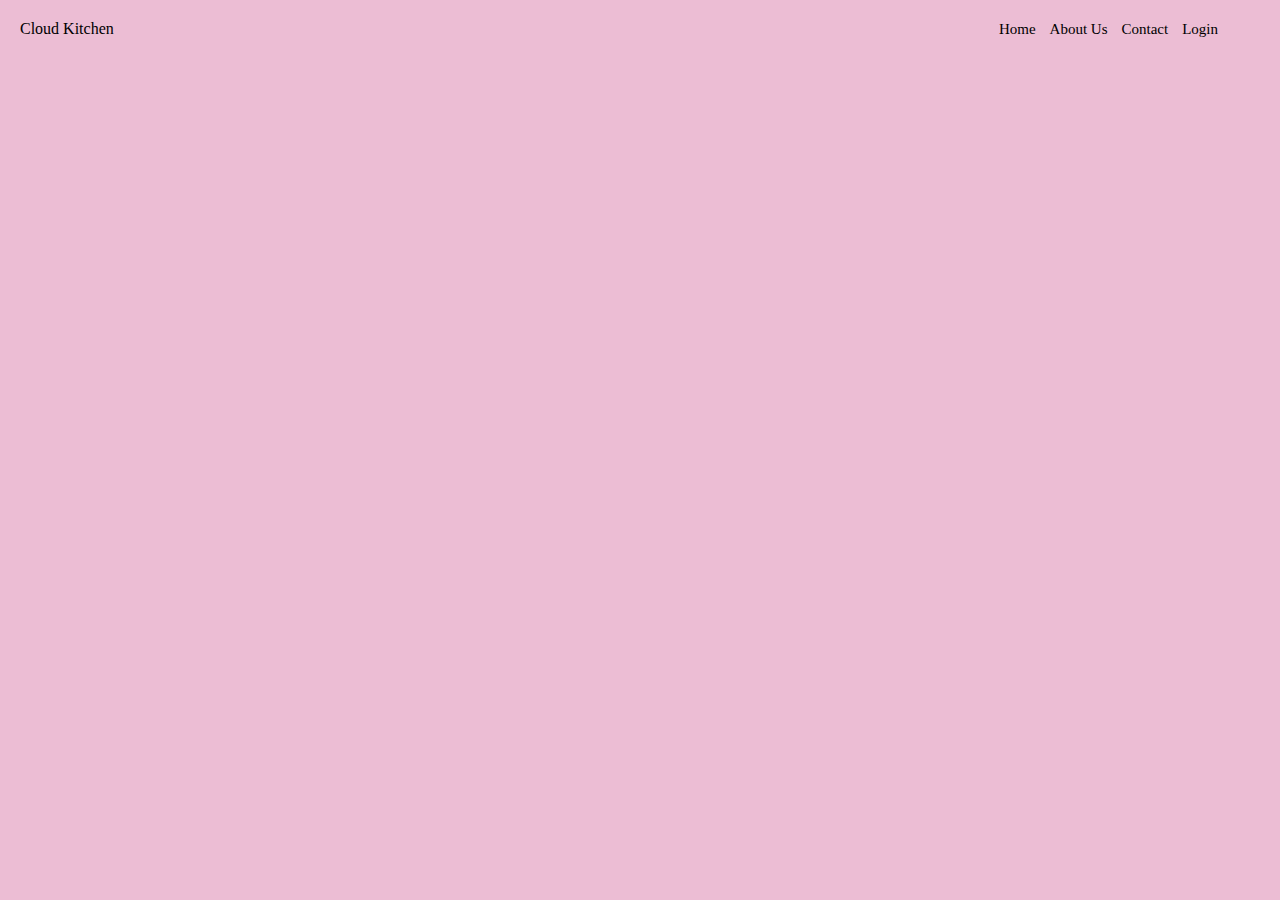
<file: FullStackDeveloper/CloudKitchen/index.html>
<!DOCTYPE html>
<html lang="en">
<head>
    <meta charset="UTF-8">
    <meta name="viewport" content="width=device-width, initial-scale=1.0">
    <title>Cloud Kitchen</title>
    <link rel="stylesheet" href="style.css">
</head>
<body>
    <header>
        <nav>
            <div class="navbar">

                <div class="logo">Cloud Kitchen</div>
                <div class="navlink">
                    <ul>
                        <li>Home</li>
                        <li>About Us</li>
                        <li>Contact</li>
                        <li>Login</li>
                    </ul>
                </div>
            </div>
              

        </nav>

    </header>
    
</body>
</html>
</file>
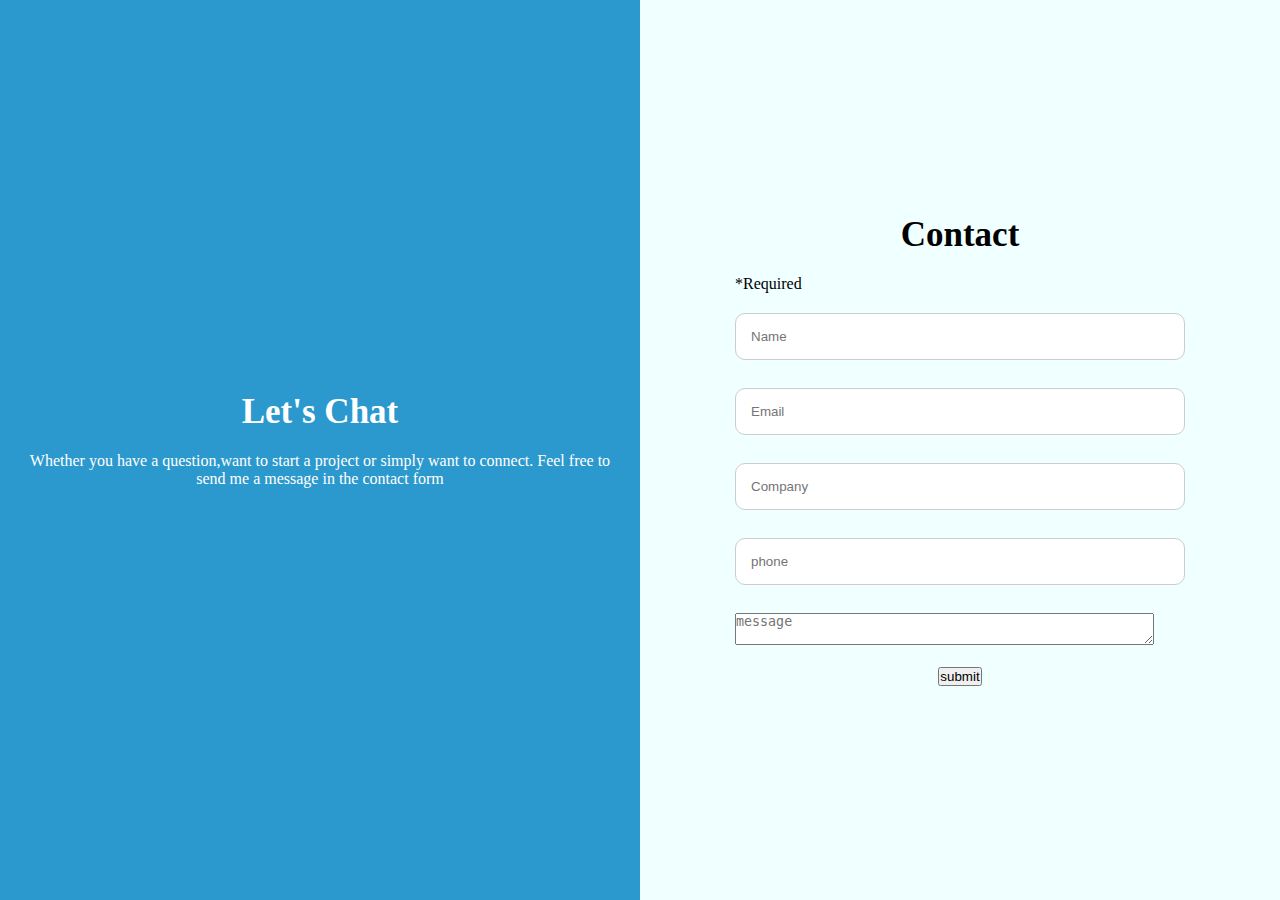
<file: FullStackDeveloper/Contactform.html>
<!DOCTYPE html>
<html lang="en">
<head>
    <meta charset="UTF-8">
    <meta name="viewport" content="width=device-width, initial-scale=1.0">
    <title>Contact</title>
    <link rel="stylesheet" href="form.css">
</head>
<body>
    <div class="square">
        <div class="left-side">
            <h1>Let's Chat</h1>
            <p>
                Whether you have a question,want to start a project or simply want to connect.
                
                Feel free to send me a message in the contact form
            </p>
        </div>
        <div class="right-side">
            <h1>Contact</h1>
            <form action="#">
                    <p>*Required</p>
                    <input type="text" id="Name" placeholder="Name" required>
                    <br><br>
                    <input type="text" id="Email" placeholder="Email" required>
                    <br><br>
                    <input type="text" id="Company" placeholder="Company" required>
                    <br><br>
                    <input type="text" id="phone" placeholder="phone" required>
                    <br><br>
                    <textarea name="message" id="message" cols="50" placeholder="message"></textarea>
                    <br><br>
                    
                </form>
                <button type="submit" > submit</button>
        </div>
    </div>
    
</body>
</html>
</file>
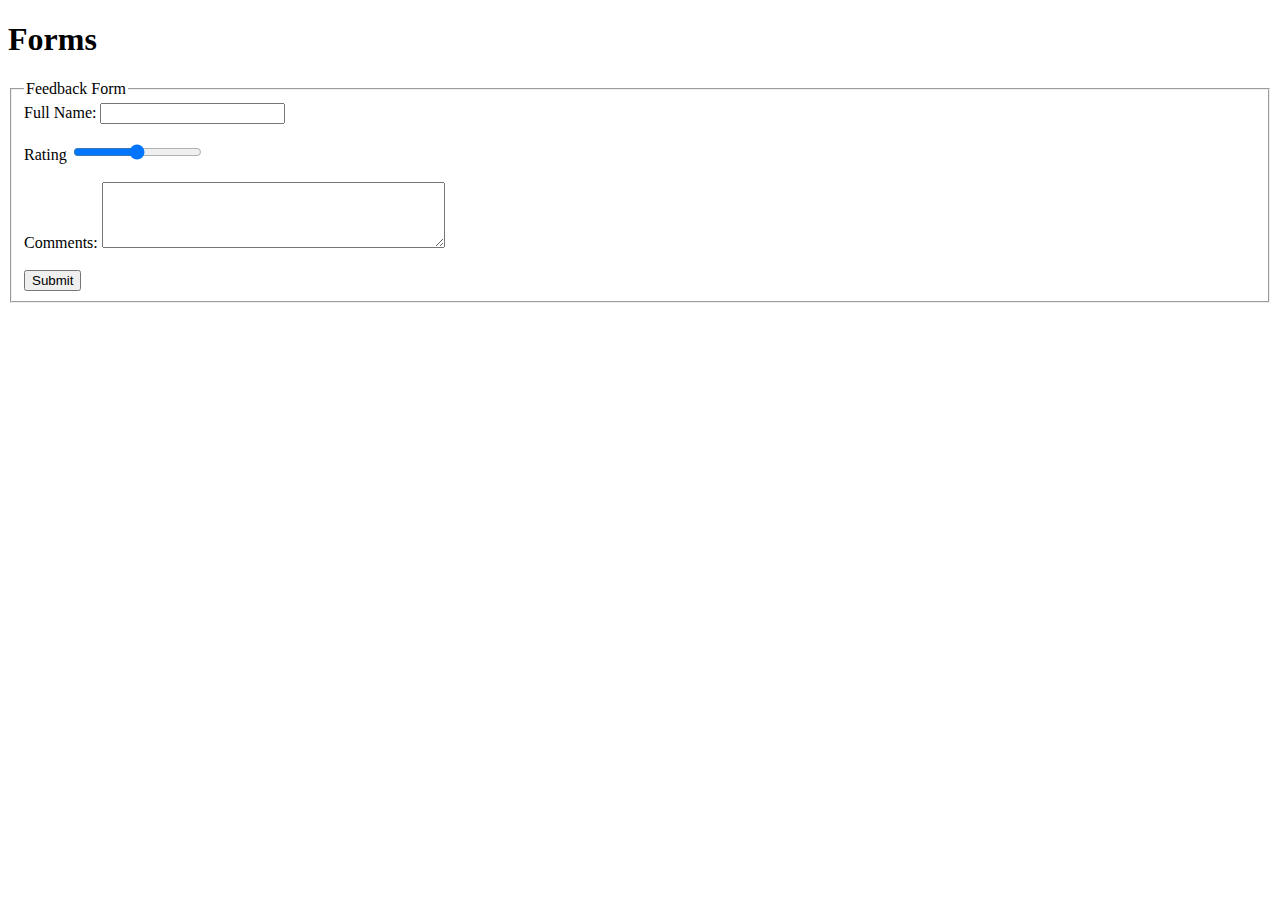
<file: FullStackDeveloper/Feedback_Form.html>
<!DOCTYPE html>
<html lang="en">
<head>
    <meta charset="UTF-8">
    <meta name="viewport" content="width=device-width, initial-scale=1.0">
    <title>Document</title>
</head>
<body>

   <section id="forms">
   <h1>Forms</h1>
   <form action="#" method="post">
    <fieldset>
        <legend>Feedback Form</legend>
        <label for="fname">Full Name:</label>
        <input type="text" id="fname" name="fname" Required>
        <br><br>

        <label for="range">Rating</label>
        <input type="range"  id="rating" name="rating" min="1" max="5">
        <br><br>
        
        <label for="comments">Comments:</label>
        <textarea name="Comments" id="Comments" rows="4" cols="40" placeholder="Enter Your Comments...."> </textarea>
        <br><br>

        <button type="Submit" > Submit</button>







    </fieldset>
   </form>








   </section>
    
    
</body>
</html>
</file>
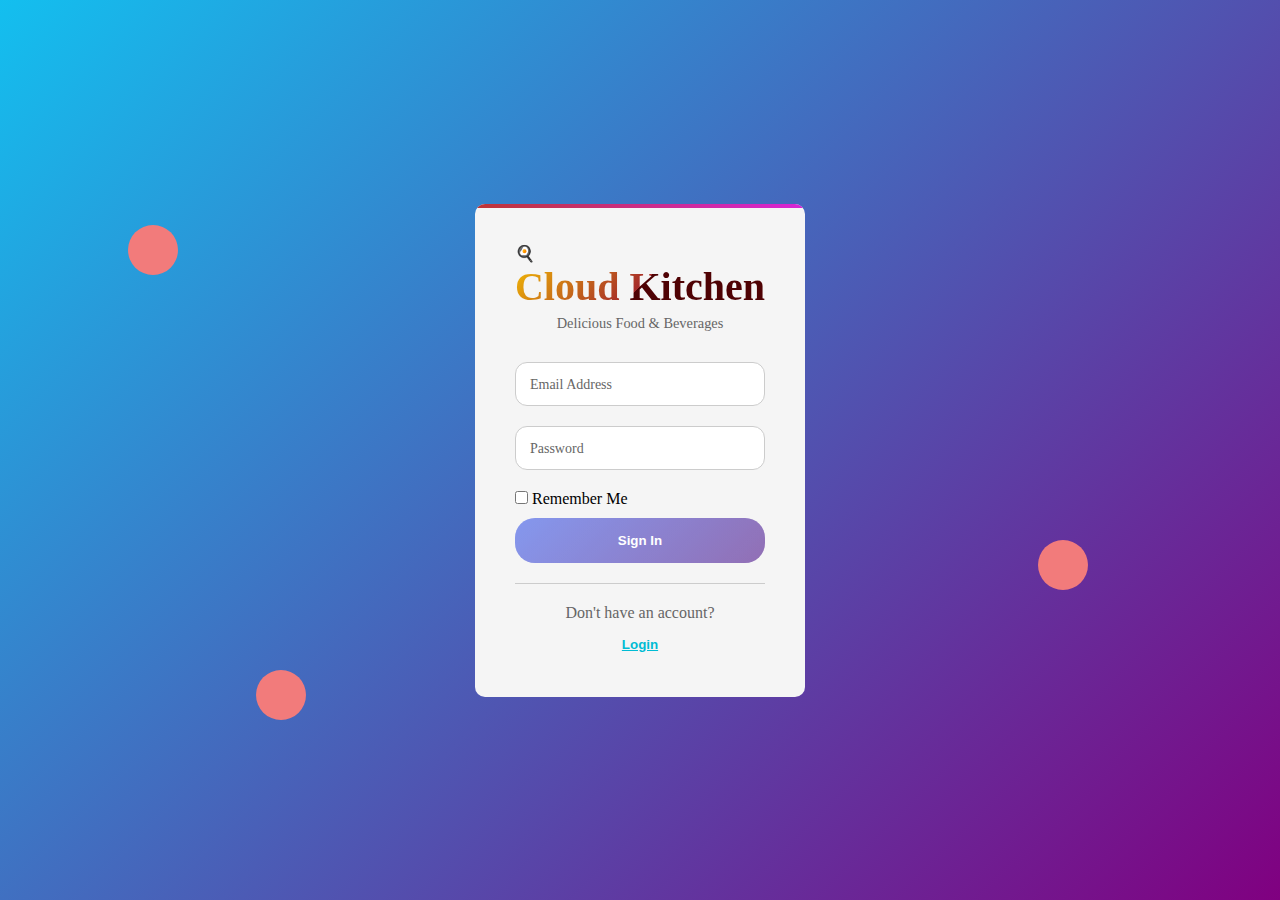
<file: FullStackDeveloper/login.html>
<!DOCTYPE html>
<html lang="en">
<head>
    <meta charset="UTF-8">
    <meta name="viewport" content="width=device-width, initial-scale=1.0">
    <title>CloudKitchen - Signup and Login</title>
    <style>
        *{
            margin: 0;
            padding: 0;
            box-sizing:border-box;
        }
     body{
        font-family: 'Times New Roman', Times, serif;
        background: linear-gradient(135deg,rgb(19, 191, 239)0%,purple) ;
        min-height: 100vh;
        display: flex;
        justify-content: center;
        align-items: center;
        position: relative;
        overflow-x: hidden;
     }
     .bg-shapes{
        position: absolute;
        top:0;
        left: 0;
        width: 100%;
        height: 100%;
        overflow: hidden;
        z-index: 1;
     }
    .shape{
        position: absolute;
        background:rgb(242, 123, 123);
        border-radius: 50%;
        animation: float 6s ease-in-out infinite;
    }
    .shape:nth-child(1){
        width: 50px;
        height: 50px;
        top: 25%;
        left: 10%;
        animation-delay: 0s;
    }
    .shape:nth-child(2){
        width:50px ;
        height: 50px;
        right: 15%;
        top: 60%;
        animation-delay: 2s ;
    }
    .shape:nth-child(3){
        width:50px ;
        height: 50px;
        bottom: 20%;
        left: 20%;
        animation-delay: 4s ;
    }
    @keyframes float {
    0%,100%{
        transform: translateY(0) rotate(0deg);
    }        
    50%{
        transform:translateY(-20px) rotate(180deg) ;
    } 
        
    }
    .container{
        background-color: whitesmoke;
        backdrop-filter: blur(20px);
        border-radius: 10px;
        padding: 40px;
        z-index:2;
        overflow: hidden;
        max-width: 90vw;
        box-shadow: 0 20px 40px rgba(red, green, blue, alpha);
    }
    .container::before{
        content: "";
        position: absolute;
        top: 0;
        left: 0;
        right: 0;
        height: 4px;
        background: linear-gradient(90deg,rgb(190, 53, 53),rgb(215, 37, 215),rgb(46, 235, 46),rgb(54, 178, 235));
        animation:gradient 3s ease infinite;
        background-size: 300% 100%;
    } 
     @keyframes gradient{
        0%{
            background-position: 0%,50%;
    
        }
        50%{
            background-position: 100%,50%;
        }
     }

     .logo{
        text-align: center;
        margin-bottom: 30px;

     }

.logo h1{
    color: black;
    font-size: 2.5rem;
    font-weight: 700;
    margin-bottom: 5px;
    background:linear-gradient(135deg, rgb(242, 187, 5) 0%, brown 50%, rgb(79, 2, 4) 0%);
    -webkit-background-clip: text;
    -webkit-text-fill-color: transparent;
    background-clip: text;

}
.logo p{
    color: #666;
    font-size: 0.9rem;
    font-weight: 500;

}
.form-container{
    position: relative;

}

.form{
    display: none;
    animation: fadeIn 3s ease-in-out;

}
 @keyframes fadeIn{ 
    0%{
        transform:translateY(-20px);

    }
    100% {
        transform: translateY(0);
    }

    
 }
  .form-active{
    display: block;
  }
  .form-group{
    position: relative;

  }
  .form-group input{
    width: 100%;
    padding: 12px;
    margin-bottom: 20px;
    border: 1px solid #ccc;
    border-radius: 12px;
    font-size: 16px;
    color: #333;
    transition: all 0.3s ease;
  }
  .form-group input:focus {
  outline: none;
  border-color: #00bcd4;
  background: none;
  transform: translateY(-2px);
  box-shadow: 0 5px 10px rgba(0, 0, 0, 0.1);
}
.form-group label {
  position: absolute;
  top: 15px;
  left: 15px;
  color: #666;
  pointer-events: none;
  font-size: 14px;
  transition: all 0.3s ease;
}
.form-group input:focus + label,
.form-group input:not(:placeholder-shown) + label {
  top: -15px;
  left: 15px;
  color: #00bcd4;
  background: whitesmoke;
  padding: 2px;
  font-weight: 600;
  font-size: 12px;
}
.btn {
  width: 100%;
  padding: 15px;
  background: linear-gradient(135deg, #667eea 0%, #764ba2 100%);
  color: white;
  border: none;
  border-radius: 20px;
  font-weight: bold;
  cursor: pointer;
  transition: background-color 0.3s ease;
  margin-top: 10px;
  position: relative;
  overflow: hidden;
}
.btn::before {
  content: "";
  position: absolute;
  top: 0;
  left: 0;
  width: 100%;
  height: 100%;
  background: linear-gradient(
    90deg,
    transparent,
    rgba(255, 255, 255, 0.2) 0%,
    rgba(255, 255, 255, 0.2) 100%
  );
  transition: transform 0.3s ease;
}
.btn:hover::before {
  left: 100%;
}
.btn:hover {
  transform: translateY(-2px);
  box-shadow: 0 10px 25px rgba(0, 0, 0, 0.1);
}
.btn:active {
  transform: translateY(0);
}
.toggleForm {
  text-align: center;
  margin-top: 20px;
  padding-top: 20px;
  border-top: 1px solid #ccc;
}
.toggleForm p {
  color: #666;
  margin-bottom: 10px;
  font-weight: 500;
}
.toggleForm button {
  background: transparent;
  border: none;
  color: #00bcd4;
  font-weight: 600;
  cursor: pointer;
  text-decoration: underline;
  padding: 5px;
}
.toggleForm button:hover {
  color: #54067b;
  transform: scale(1.05);
}



    </style>
</head>
<body> 

    <div class="bg-shapes">
        <div class="shape"></div>
        <div class="shape"></div>
        <div class="shape"></div>
    </div>
    <div class="container" >
        <div class="iconlogo">🍳</div>
        <div class="logo">
            <h1>Cloud Kitchen</h1>
            <p>Delicious Food & Beverages</p>

        </div>


        <div class="form-container" >
            <div class="form-active" > 
                <form>
                <div class="form-group">
                    <input type="email" placeholder=" " required />
                    <label>Email Address</label>
                </div>
                <div class="form-group">
                    <input type="password" placeholder=" " required />
                    <label>Password</label>
                </div>
                
            <div class="checkbox-group">
                <input type="checkbox" id="remember">
                <label for="remember">Remember Me</label>
            </div>
    <button type="submit" class="btn">Sign In</button>

        </form>
         <div class="toggleForm">
            <p>Don't have an account?</p>
            <button type="button" class="toggle-btn" onclick="window.location.href='signUp.html'">Login</button>
    </div>
            </div>
        </div>
    </div>

    
</body>
</html>
</file>
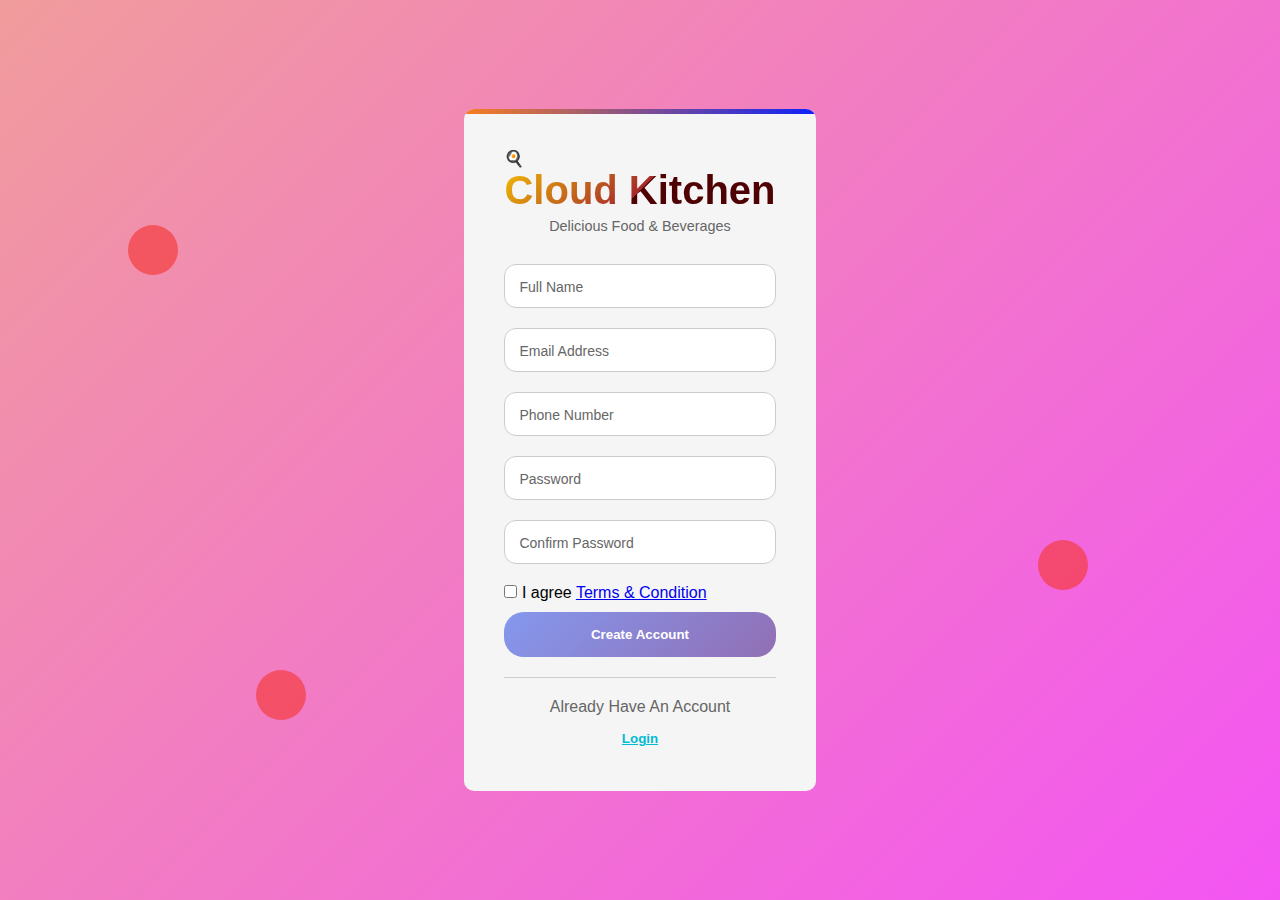
<file: FullStackDeveloper/signUp.html>
<!DOCTYPE html>
<html lang="en">
<head>
    <meta charset="UTF-8">
    <meta name="viewport" content="width=device-width, initial-scale=1.0">
    <title>CloudKitchen Registration Form</title>
    <link rel="stylesheet" href="CK.css">
</head>
<body> 

    <div class="bg-shapes">
        <div class="shape"></div>
        <div class="shape"></div>
        <div class="shape"></div>
    </div>
    <div class="container" >
        <div class="iconlogo">🍳</div>
        <div class="logo">
            <h1>Cloud Kitchen</h1>
            <p>Delicious Food & Beverages</p>

        </div>


        <div class="form-container" >
            <div class="form-active" > 
                <form>
                    <div class="form-group">
                    <input type="Name" placeholder=" " required />
                    <label>Full Name</label>
                </div>
                <div class="form-group">
                    <input type="email" placeholder=" " required />
                    <label>Email Address</label>
                </div>
                <div class="form-group">
                    <input type="tel" placeholder=" " required />
                    <label>Phone Number</label>
                </div>
                <div class="form-group">
                    <input type="password" placeholder=" " required />
                    <label>Password</label>
                </div>
                <div class="form-group">
                    <input type="password" placeholder=" " required />
                    <label>Confirm Password</label>
                </div>
                
            <div class="checkbox-group">
                <input type="checkbox" id="remember">
                <label for="remember">I agree <a href="Terms & Condition">Terms & Condition</a></label>
            </div>
    <button type="submit" class="btn">Create Account</button>

        </form>
         <div class="toggleForm">
            <p>Already Have An Account</p>
            <button type="button" class="toggle-btn" onclick="window.location.href='login.html'">Login</button>
    </div>
            </div>
        </div>
    </div>

    
</body>
</html>
</file>
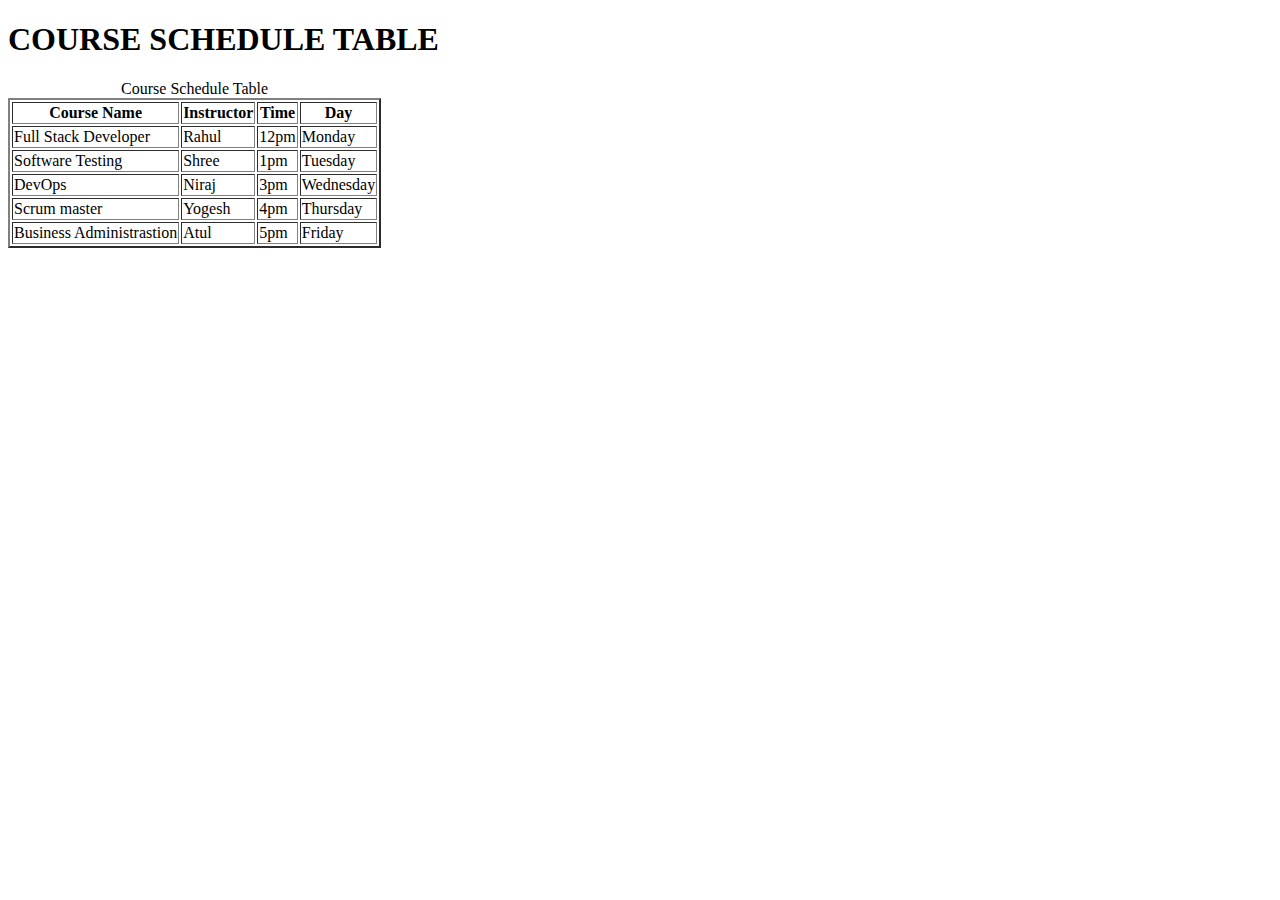
<file: FullStackDeveloper/table.html>
<!DOCTYPE html>
<html lang="en">
<head>
    <meta charset="UTF-8">
    <meta name="viewport" content="width=device-width, initial-scale=1.0">
    <title>course schedule table </title>
</head>
<body>
    <h1>COURSE SCHEDULE TABLE </h1>
    <table border="2">
        <caption>Course Schedule Table</caption>
        <thead>
            <th>Course Name </th>
            <th>Instructor</th>
            <th>Time</th>
            <th>Day</th>
        </thead>
        <tbody>
            <tr>
                <td>Full Stack Developer</td>
                <td>Rahul</td>
                <td>12pm</td>
                <td>Monday</td>
            </tr>
            <tr>
                <td>Software Testing</td>
                <td>Shree</td>
                <td>1pm</td>
                <td>Tuesday</td>
            </tr>
            <tr>
                <td>DevOps</td>
                <td>Niraj</td>
                <td>3pm</td>
                <td>Wednesday</td>
            </tr>
            <tr>
                <td>Scrum master</td>
                <td>Yogesh</td>
                <td>4pm</td>
                <td>Thursday</td>
            </tr>
            <tr>
                <td>Business Administrastion</td>
                <td>Atul</td>
                <td>5pm</td>
                <td>Friday</td>
            </tr>

        </tbody>
    </table>
    
</body>
</html>
</file>
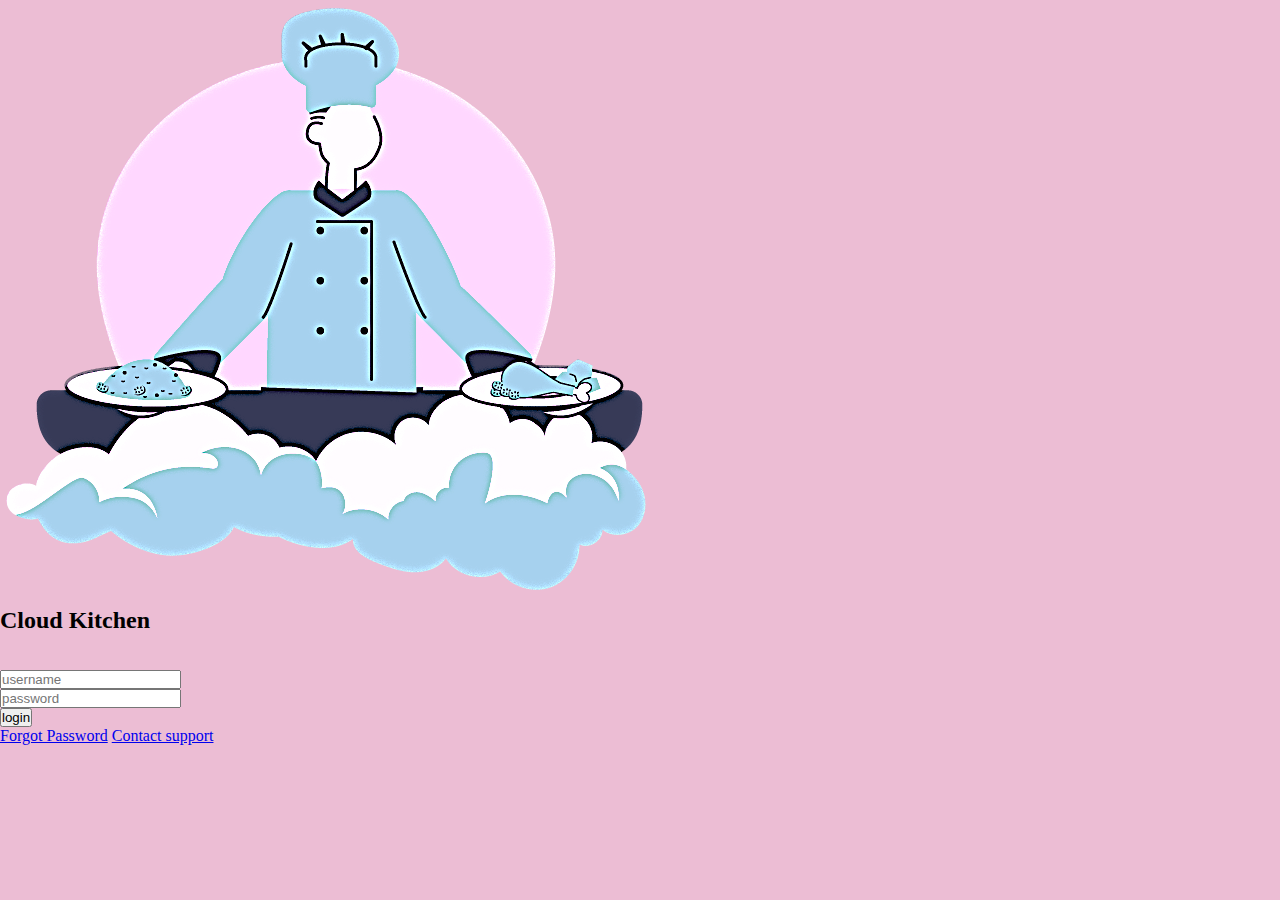
<file: FullStackDeveloper/CloudKitchen/login.html>
<!DOCTYPE html>
<html lang="en">
<head>
    <meta charset="UTF-8">
    <meta name="viewport" content="width=device-width, initial-scale=1.0">
    <title>Cloud Kitchen - log in form</title>
    <link rel="stylesheet" href="style.css">
</head>
<body>
    <div class="Dabda">
        <div class="in-container">
            <div class="text1">
                <img src="cloudk.png" alt="logo">
                <h2>Cloud Kitchen</h2>
            </div>
            <br><br>
            <div class="login-form">
                <label for="Username"></label>
                <input type="text" id="Username" placeholder="username" required><br>
                
                <label for="password"></label>
                <input type="text" id="password" placeholder="password" required><br>
                <button>login</button> <br>
                <a href="forgot password">Forgot Password</a>
                <a href="contact support">Contact support</a>
            </div>
        </div>
    </div>
    
</body>
</html>
</file>
<file: FullStackDeveloper/CloudKitchen/style.css>
*{
    padding: 0;
    margin: 0;
    box-sizing: border-box;
}
body{
    background-color: rgb(236, 189, 212);
}
.navbar{
display: flex;
justify-content: space-between;
align-items: center;
padding: 20px;
}
.navlink{
    margin-right: 2em;
    display: flex;
    justify-content: center;
    align-items: center;
}
nav ul{
    list-style: none;
    padding: 0;
    margin: 0;
}
nav li{
    justify-content: space-around;
    display: inline-block;
    font-size: 15px;
    margin-right: 10px;
}
</file>
<file: FullStackDeveloper/form.css>
*{
    margin: 0;
    padding: 0%;
    box-sizing: border-box;

}
.body{
    background-color: #169fe8;
    font-family: Verdana, Geneva, Tahoma, sans-serif;
    font-size: 16px;
}
.square{
    display: flex;
    justify-content: center;
    align-items: center;
    height: 100vh;

}
.left-side{
    max-width: 650px;
    width: 100%;
    height: 100vh;
    background-color:rgb(43, 153, 205);
    padding: 20px;
    display: flex;
    justify-content: center;
    align-items: center;
    flex-direction: column;
}

.left-side h1{
    text-align: center;
    font-size: 35px;
    font-weight: 600;
    color: #fff;
    margin-bottom: 20px;
    
}
.left-side p{
    text-align: center;
    font-size: 16px;
    font-weight: 400;
    color: #fff;
    margin-bottom: 20px;

}
.right-side{
    max-width: 650px;
    width: 100%;
    height: 100vh;
    background-color: azure;
    padding: 20px;
    display: flex;
    justify-content: center;
    align-items: center;
    flex-direction: column;
}
.right-side h1{
    text-align: center;
    font-size: 35px;
    font-weight: 600;
    margin-bottom: 20px;
}
.right-side p {
    font-size: 16px;
    font-weight: 400;
    margin-bottom: 20px;
}
.right-side form{ 
    font-display: flex; 
    justify-content: center;
    align-items: center;
    flex-direction: column;
    max-width: 600px;
    width: 75%;
}
 form input{
    width: 100%;
    padding: 15px;
    border: 1px solid #ccc;
    border-radius: 10px;
    margin-bottom: 10px;
    max-width: 600px;
}
 form button{
    width: 50%;
    padding: 10px;
    display: flex;
    justify-content: center;
    align-items: center;

}
</file>
<file: FullStackDeveloper/CK.css>
*{
            margin: 0;
            padding: 0;
            box-sizing:border-box;
        }

body{
     font-family: Verdana, Geneva, Tahoma, sans-serif;
     background: linear-gradient(135deg,rgb(241, 156, 156) 0%,rgb(243, 85, 243));
     min-height: 100vh;
        display: flex;
        justify-content: center;
        align-items: center;
        position: relative;
        overflow-x: hidden;
}
.bg-shape{
        position: absolute;
        top:0;
        left: 0;
        width: 100%;
        height: 100%;
        overflow: hidden;
        z-index: 1;
     }

      .shape{
        position: absolute;
        background:rgba(245, 57, 57, 0.664);
        border-radius: 50%;
        animation: float 6s ease-in-out infinite;
    }

    .shape:nth-child(1){
        width: 50px;
        height: 50px;
        top: 25%;
        left: 10%;
        animation-delay: 0s;
    }
     .shape:nth-child(2){ 
    width:50px ;
        height: 50px;
        right: 15%;
        top: 60%;
        animation-delay: 2s ;
     }
    .shape:nth-child(3){
        width:50px ;
        height: 50px;
        bottom: 20%;
        left: 20%;
        animation-delay: 4s ;
    }
     @keyframes float {
    0%,100%{
        transform: translateX(0) rotate(0deg);
    }        
    50%{
        transform:translateX(-20px) rotate(180deg) ;
    } 
}
    .container{
        background-color: whitesmoke;
        backdrop-filter: blur(20px);
        border-radius: 10px;
        padding: 40px;
        z-index:2;
        overflow: hidden;
        max-width: 90vw;
        box-shadow: 0 20px 40px rgba(red, green, blue, alpha);
    }
     .container::before{
        content: "";
        position: absolute;
        top: 0;
        left: 0;
        right: 0;
        height: 5px;
        background: linear-gradient(90deg,rgb(247, 126, 33),rgb(13, 33, 250),rgb(77, 25, 15),rgb(132, 59, 4));
        animation:gradient 3s ease infinite;
        background-size: 300% 100%;
    } 
    @keyframes gradient{
        0%{
            background-position: 0%,50%;
    
        }
        50%{
            background-position: 100%,50%;
        }
     }
     .logo{
        text-align: center;
        margin-bottom: 30px;

     }

.logo h1{
    color: black;
    font-size: 2.5rem;
    font-weight: 700;
    margin-bottom: 5px;
    background:linear-gradient(135deg, rgb(242, 187, 5) 0%, brown 50%, rgb(79, 2, 4) 0%);
    -webkit-background-clip: text;
    -webkit-text-fill-color: transparent;
    background-clip: text;

}
.logo p{
    color: #666;
    font-size: 0.9rem;
    font-weight: 500;

}
.form-container{
    position: relative;

}

.form{
    display: none;
    animation: fadeIn 3s ease-in-out;

}
 @keyframes fadeIn{ 
    0%{
        transform:translateY(-20px);

    }
    100% {
        transform: translateY(0);
    }

    
 }
  .form-active{
    display: block;
  }
  .form-group{
    position: relative;

  }
  .form-group input{
    width: 100%;
    padding: 12px;
    margin-bottom: 20px;
    border: 1px solid #ccc;
    border-radius: 12px;
    font-size: 16px;
    color: #333;
    transition: all 0.3s ease;
  }
  .form-group input:focus {
  outline: none;
  border-color: #00bcd4;
  background: none;
  transform: translateY(-2px);
  box-shadow: 0 5px 10px rgba(0, 0, 0, 0.1);
}
.form-group label {
  position: absolute;
  top: 15px;
  left: 15px;
  color: #666;
  pointer-events: none;
  font-size: 14px;
  transition: all 0.3s ease;
}
.form-group input:focus + label,
.form-group input:not(:placeholder-shown) + label {
  top: -15px;
  left: 15px;
  color: #00bcd4;
  background: whitesmoke;
  padding: 2px;
  font-weight: 600;
  font-size: 12px;
}
.btn {
  width: 100%;
  padding: 15px;
  background: linear-gradient(135deg, #667eea 0%, #764ba2 100%);
  color: white;
  border: none;
  border-radius: 20px;
  font-weight: bold;
  cursor: pointer;
  transition: background-color 0.3s ease;
  margin-top: 10px;
  position: relative;
  overflow: hidden;
}
.btn::before {
  content: "";
  position: absolute;
  top: 0;
  left: 0;
  width: 100%;
  height: 100%;
  background: linear-gradient(
    90deg,
    transparent,
    rgba(255, 255, 255, 0.2) 0%,
    rgba(255, 255, 255, 0.2) 100%
  );
  transition: transform 0.3s ease;
}
.btn:hover::before {
  left: 100%;
}
.btn:hover {
  transform: translateY(-2px);
  box-shadow: 0 10px 25px rgba(0, 0, 0, 0.1);
}
.btn:active {
  transform: translateY(0);
}
.toggleForm {
  text-align: center;
  margin-top: 20px;
  padding-top: 20px;
  border-top: 1px solid #ccc;
}
.toggleForm p {
  color: #666;
  margin-bottom: 10px;
  font-weight: 500;
}
.toggleForm button {
  background: transparent;
  border: none;
  color: #00bcd4;
  font-weight: 600;
  cursor: pointer;
  text-decoration: underline;
  padding: 5px;
}
.toggleForm button:hover {
  color: #54067b;
  transform: scale(1.05);
}
</file>
